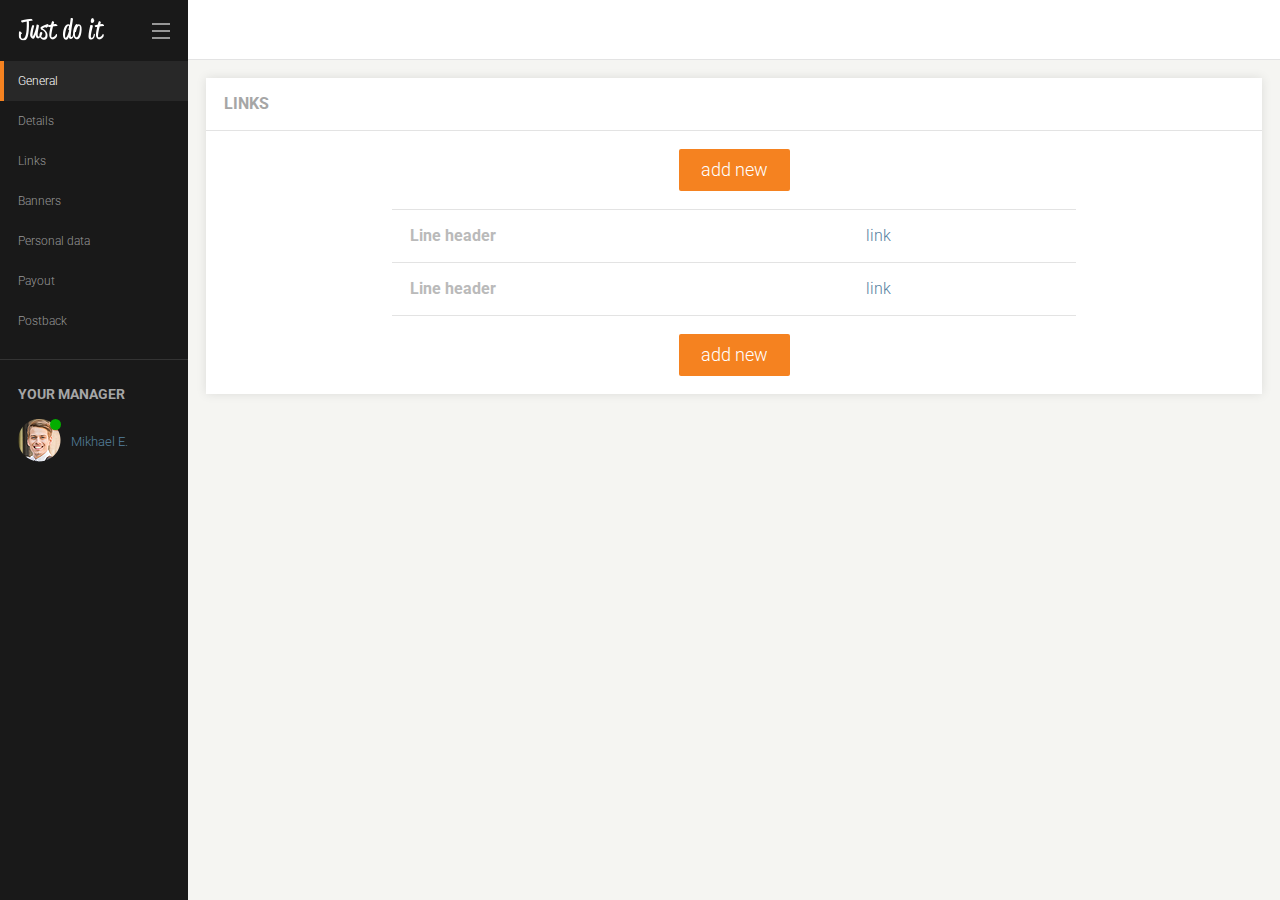
<file: app/index.html>
<!DOCTYPE html>
<html lang="en">
<head>
    <meta charset="utf-8">
    <meta http-equiv="X-UA-Compatible" content="IE=edge">
    <meta name="viewport" content="width=device-width, initial-scale=1">
    <!-- The above 3 meta tags *must* come first in the head; any other head content must come *after* these tags -->
    <title>Dashboard</title>

    <!-- GOOGLE FONTS -->
    <link href="https://fonts.googleapis.com/css?family=Roboto:300,400,500,700" rel="stylesheet">

    <link rel="stylesheet" href="css/style.css">

</head>
<body>
<!-- HEADER START -->
<header class="fixed-to-top header">
    <div class="flex-container container-fluid">
        <div class="user-control">
            <!--4 блока, 26мин 19 урок-->
        </div>
    </div>
</header>
<!-- HEADER END -->

<!-- SIDE BAR START -->
<aside class="aside fixed-to-top">
    <div class="menu-control flex-container align-items-center justify-sp-between">
        <div class="logo">
            <a href="">
                <img src="img/aside-logo.png" alt="">
            </a>
        </div>
        <div class="menu-btn">
            <span></span><span></span><span></span>
        </div>
    </div>
    <div class="aside-menu">
        <ul>
            <li class="active"><a href="index.html">General</a></li>
            <li><a href="details.html">Details</a></li>
            <li><a href="">Links</a></li>
            <li><a href="">Banners</a></li>
            <li><a href="">Personal data</a></li>
            <li><a href="payout.html">Payout</a></li>
            <li><a href="">Postback</a></li>
        </ul>
        <div class="your-manager">
            <h3 class="page-title small-title">Your manager</h3>
            <div class="manager-info flex-container align-items-center">
                <div class="manager-photo">
                    <img src="img/manager-img.png" alt="">
                    <div class="status online">
                        <!--offline-->
                    </div>
                </div>
                <a href="" class="link">Mikhael E.</a>
            </div>
        </div>
    </div>
</aside>
<!-- SIDE BAR END -->

<main>
    <div class="content-wrapper">
        <div class="panel links">
            <div class="panel-header">
                <h3 class="page-title">Links</h3>
            </div>
            <div class="panel-body">
                <div class="btn-row text-center">
                    <a href="" class="btn btn-action">add new</a>
                </div>
                <div class="container-sm">
                    <table class="table full-width">
                        <!--Сделать наполнение в таблице-->
                        <tr>
                            <td class="text-bold td-title">Line header</td>
                            <td><a href="" class="link large-link">link</a></td>
                        </tr>
                        <tr>
                            <td class="text-bold td-title">Line header</td>
                            <td><a href="" class="link large-link">link</a></td>
                        </tr>
                    </table>
                </div>
                <div class="btn-row text-center">
                    <a href="" class="btn btn-action">add new</a>
                </div>
            </div>
        </div>
    </div>
</main>

<!-- jQuery -->
<script src="https://ajax.googleapis.com/ajax/libs/jquery/1.12.4/jquery.min.js"></script>

</body>
</html>
</file>
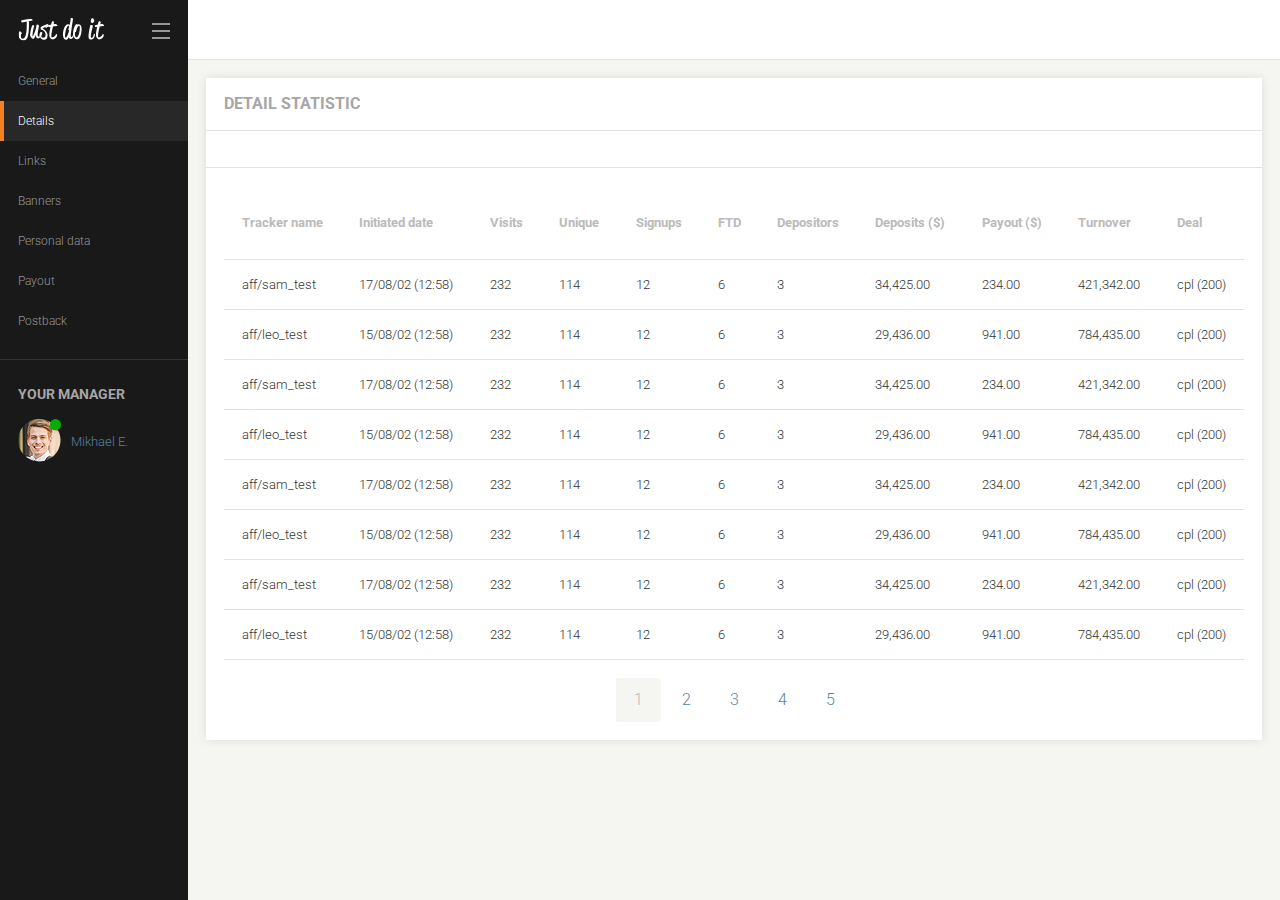
<file: app/details.html>
<!DOCTYPE html>
<html lang="en">
<head>
    <meta charset="utf-8">
    <meta http-equiv="X-UA-Compatible" content="IE=edge">
    <meta name="viewport" content="width=device-width, initial-scale=1">
    <!-- The above 3 meta tags *must* come first in the head; any other head content must come *after* these tags -->
    <title>Dashboard</title>

    <!-- GOOGLE FONTS -->
    <link href="https://fonts.googleapis.com/css?family=Roboto:300,400,500,700" rel="stylesheet">

    <link rel="stylesheet" href="css/style.css">

</head>
<body>
<!-- HEADER START -->
<header class="fixed-to-top header">
    <div class="flex-container container-fluid">
        <div class="user-control">
            <!--4 блока, 26мин 19 урок-->
        </div>
    </div>
</header>
<!-- HEADER END -->

<!-- SIDE BAR START -->
<aside class="aside fixed-to-top">
    <div class="menu-control flex-container align-items-center justify-sp-between">
        <div class="logo">
            <a href="">
                <img src="img/aside-logo.png" alt="">
            </a>
        </div>
        <div class="menu-btn">
            <span></span><span></span><span></span>
        </div>
    </div>
    <div class="aside-menu">
        <ul>
            <li><a href="index.html">General</a></li>
            <li class="active"><a href="details.html">Details</a></li>
            <li><a href="">Links</a></li>
            <li><a href="">Banners</a></li>
            <li><a href="">Personal data</a></li>
            <li><a href="payout.html">Payout</a></li>
            <li><a href="">Postback</a></li>
        </ul>
        <div class="your-manager">
            <h3 class="page-title small-title">Your manager</h3>
            <div class="manager-info flex-container align-items-center">
                <div class="manager-photo">
                    <img src="img/manager-img.png" alt="">
                    <div class="status online">
                        <!--offline-->
                    </div>
                </div>
                <a href="" class="link">Mikhael E.</a>
            </div>
        </div>
    </div>
</aside>
<!-- SIDE BAR END -->

<main>
    <div class="content-wrapper">
        <div class="panel details-statistic">
            <div class="panel-header">
                <h3 class="page-title">Detail statistic</h3>
            </div>
            <div class="date-picker text-center">
                <!-- blocks with dates -->
            </div>
            <div class="panel-body">
                <div class="container">
                    <table class="table full-width">
                        <thead>
                        <tr>
                            <th>
                                <div class="table-sort">Tracker name</div>
                            </th>
                            <th>
                                <div class="table-sort">Initiated date</div>
                            </th>
                            <th>
                                <div class="table-sort">Visits</div>
                            </th>
                            <th>
                                <div class="table-sort">Unique</div>
                            </th>
                            <th>
                                <div class="table-sort">Signups</div>
                            </th>
                            <th>
                                <div class="table-sort">FTD</div>
                            </th>
                            <th>
                                <div class="table-sort">Depositors</div>
                            </th>
                            <th>
                                <div class="table-sort">Deposits ($)</div>
                            </th>
                            <th>
                                <div class="table-sort">Payout ($)</div>
                            </th>
                            <th>
                                <div class="table-sort">Turnover</div>
                            </th>
                            <th>
                                <div class="table-sort">Deal</div>
                            </th>
                        </tr>
                        </thead>
                        <tr>
                            <td>aff/sam_test</td>
                            <td>17/08/02 (12:58)</td>
                            <td>232</td>
                            <td>114</td>
                            <td>12</td>
                            <td>6</td>
                            <td>3</td>
                            <td>34,425.00</td>
                            <td>234.00</td>
                            <td>421,342.00</td>
                            <td>cpl (200)</td>
                        </tr>
                        <tr>
                            <td>aff/leo_test</td>
                            <td>15/08/02 (12:58)</td>
                            <td>232</td>
                            <td>114</td>
                            <td>12</td>
                            <td>6</td>
                            <td>3</td>
                            <td>29,436.00</td>
                            <td>941.00</td>
                            <td>784,435.00</td>
                            <td>cpl (200)</td>
                        </tr>
                        <tr>
                            <td>aff/sam_test</td>
                            <td>17/08/02 (12:58)</td>
                            <td>232</td>
                            <td>114</td>
                            <td>12</td>
                            <td>6</td>
                            <td>3</td>
                            <td>34,425.00</td>
                            <td>234.00</td>
                            <td>421,342.00</td>
                            <td>cpl (200)</td>
                        </tr>
                        <tr>
                            <td>aff/leo_test</td>
                            <td>15/08/02 (12:58)</td>
                            <td>232</td>
                            <td>114</td>
                            <td>12</td>
                            <td>6</td>
                            <td>3</td>
                            <td>29,436.00</td>
                            <td>941.00</td>
                            <td>784,435.00</td>
                            <td>cpl (200)</td>
                        </tr>
                        <tr>
                            <td>aff/sam_test</td>
                            <td>17/08/02 (12:58)</td>
                            <td>232</td>
                            <td>114</td>
                            <td>12</td>
                            <td>6</td>
                            <td>3</td>
                            <td>34,425.00</td>
                            <td>234.00</td>
                            <td>421,342.00</td>
                            <td>cpl (200)</td>
                        </tr>
                        <tr>
                            <td>aff/leo_test</td>
                            <td>15/08/02 (12:58)</td>
                            <td>232</td>
                            <td>114</td>
                            <td>12</td>
                            <td>6</td>
                            <td>3</td>
                            <td>29,436.00</td>
                            <td>941.00</td>
                            <td>784,435.00</td>
                            <td>cpl (200)</td>
                        </tr>
                        <tr>
                            <td>aff/sam_test</td>
                            <td>17/08/02 (12:58)</td>
                            <td>232</td>
                            <td>114</td>
                            <td>12</td>
                            <td>6</td>
                            <td>3</td>
                            <td>34,425.00</td>
                            <td>234.00</td>
                            <td>421,342.00</td>
                            <td>cpl (200)</td>
                        </tr>
                        <tr>
                            <td>aff/leo_test</td>
                            <td>15/08/02 (12:58)</td>
                            <td>232</td>
                            <td>114</td>
                            <td>12</td>
                            <td>6</td>
                            <td>3</td>
                            <td>29,436.00</td>
                            <td>941.00</td>
                            <td>784,435.00</td>
                            <td>cpl (200)</td>
                        </tr>
                    </table>
                    <ul class="pagination text-center">
                        <li></li>
                        <li class="active"><a href="" class="link large-link">1</a></li>
                        <li><a href="" class="link large-link">2</a></li>
                        <li><a href="" class="link large-link">3</a></li>
                        <li><a href="" class="link large-link">4</a></li>
                        <li><a href="" class="link large-link">5</a></li>
                        <li></li>
                    </ul>
                </div>
            </div>
        </div>
    </div>
</main>

<!-- jQuery -->
<script src="https://ajax.googleapis.com/ajax/libs/jquery/1.12.4/jquery.min.js"></script>

</body>
</html>
</file>
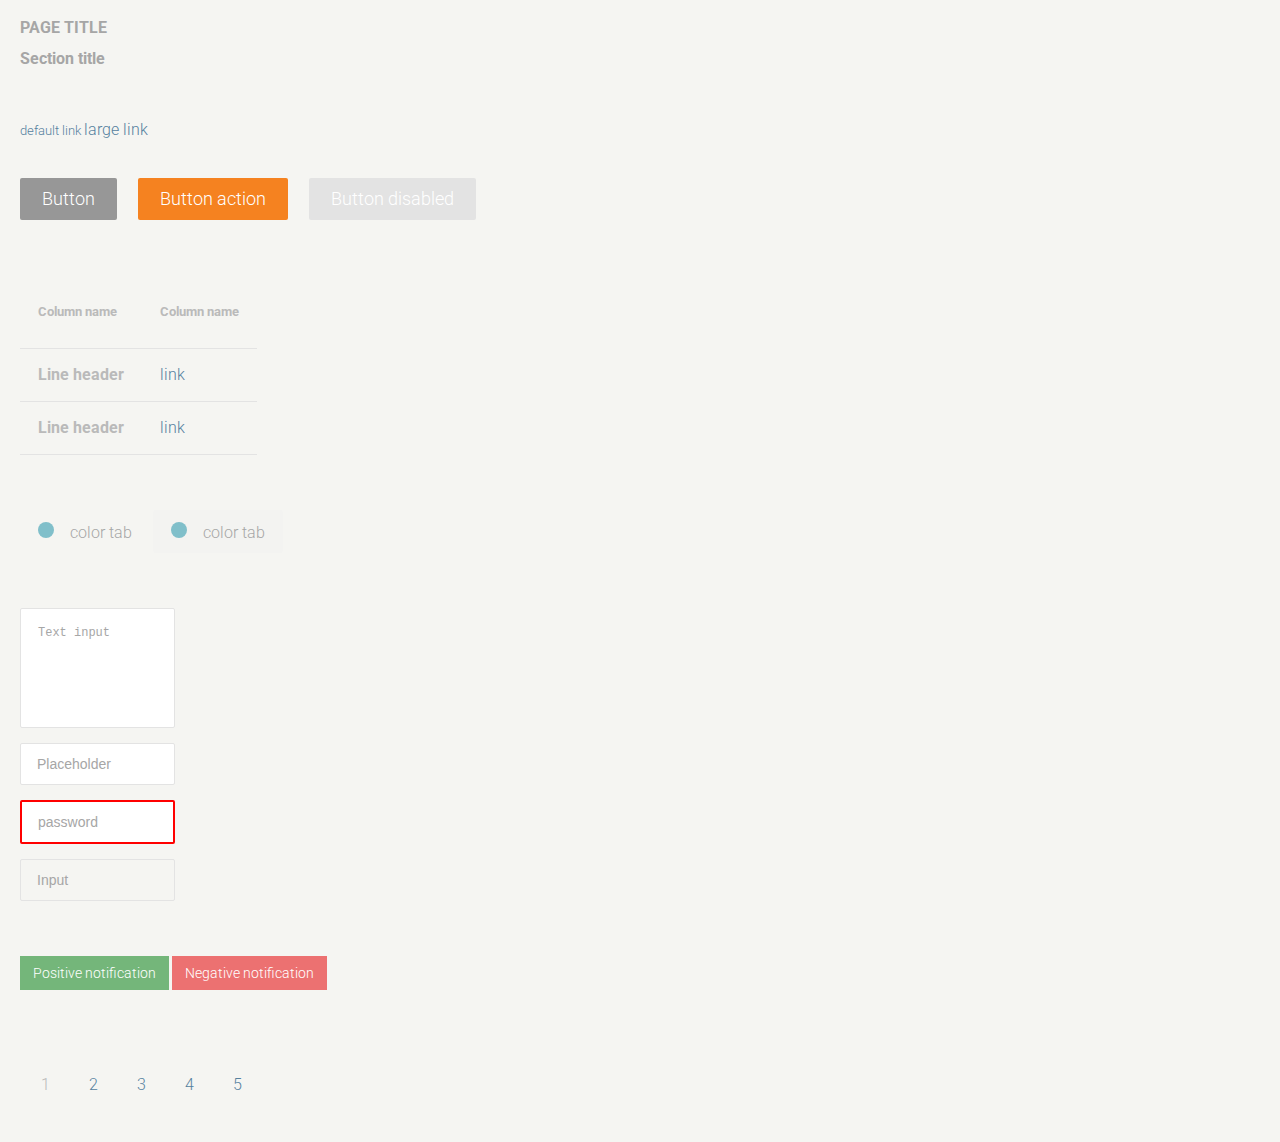
<file: app/guide.html>
<!DOCTYPE html>
<html lang="en">
<head>
    <meta charset="utf-8">
    <meta http-equiv="X-UA-Compatible" content="IE=edge">
    <meta name="viewport" content="width=device-width, initial-scale=1">
    <!-- The above 3 meta tags *must* come first in the head; any other head content must come *after* these tags -->
    <title>Dashboard</title>

    <!-- GOOGLE FONTS -->
    <link href="https://fonts.googleapis.com/css?family=Roboto:300,400,500,700" rel="stylesheet">

    <link rel="stylesheet" href="css/style.css">
</head>
<body>
<!-- Title -->
<div class="guide-wrap">
    <h2 class="page-title">Page title</h2>
    <h3 class="section-title">Section title</h3>
</div>
<!-- Links -->
<div class="guide-wrap">
    <a href="" class="link">default link</a>
    <a href="" class="link large-link">large link</a>
</div>
<!-- Buttons -->
<div class="guide-wrap">
    <a href="" class="btn btn-default">Button</a>
    <a href="" class="btn btn-action">Button action</a>
    <a href="" class="btn btn-disabled">Button disabled</a>
</div>

<!-- Tables -->
<div class="guide-wrap">
    <table class="table">
        <thead>
        <tr>
            <th>Column name</th>
            <th>
                <div class="table-sort">Column name</div>
            </th>
        </tr>
        </thead>
        <tr>
            <td class="text-bold td-title">Line header</td>
            <td><a href="" class="link large-link">link</a></td>
        </tr>
        <tr>
            <td class="text-bold td-title">Line header</td>
            <td><a href="" class="link large-link">link</a></td>
        </tr>
    </table>
</div>

<!-- Tabs -->
<div class="guide-wrap">
    <div class="color-tab">
        <div class="turquois-bg circle"></div>
        <span class="tab-title">color tab</span>
    </div>
    <div class="color-tab active">
        <div class="turquois-bg circle"></div>
        <span class="tab-title">color tab</span>
    </div>
</div>

<!-- Inputs -->
<div class="guide-wrap">
    <textarea class="form-control input-area" placeholder="Text input"></textarea>
    <input type="text" class="form-control" placeholder="Placeholder">
    <input type="password" class="form-control invalid" placeholder="password">

    <!--curcosor not-allowed bgc: xslightGrey-->
    <input type="text" class="form-control" placeholder="Input" disabled>
</div>

<!-- Notification -->
<div class="guide-wrap">
    <div class="notification success">
        <span>Positive notification</span>
    </div>
    <div class="notification fail">
        <span>Negative notification</span>
    </div>
</div>

<!-- Pagination -->
<div class="guide-wrap">
    <ul class="pagination">
        <li></li>
        <li class="active"><a href="" class="link large-link">1</a></li>
        <li><a href="" class="link large-link">2</a></li>
        <li><a href="" class="link large-link">3</a></li>
        <li><a href="" class="link large-link">4</a></li>
        <li><a href="" class="link large-link">5</a></li>
        <li></li>
    </ul>
</div>
<!-- jQuery -->
<script src="https://ajax.googleapis.com/ajax/libs/jquery/1.12.4/jquery.min.js"></script>
</body>
</html>
</file>
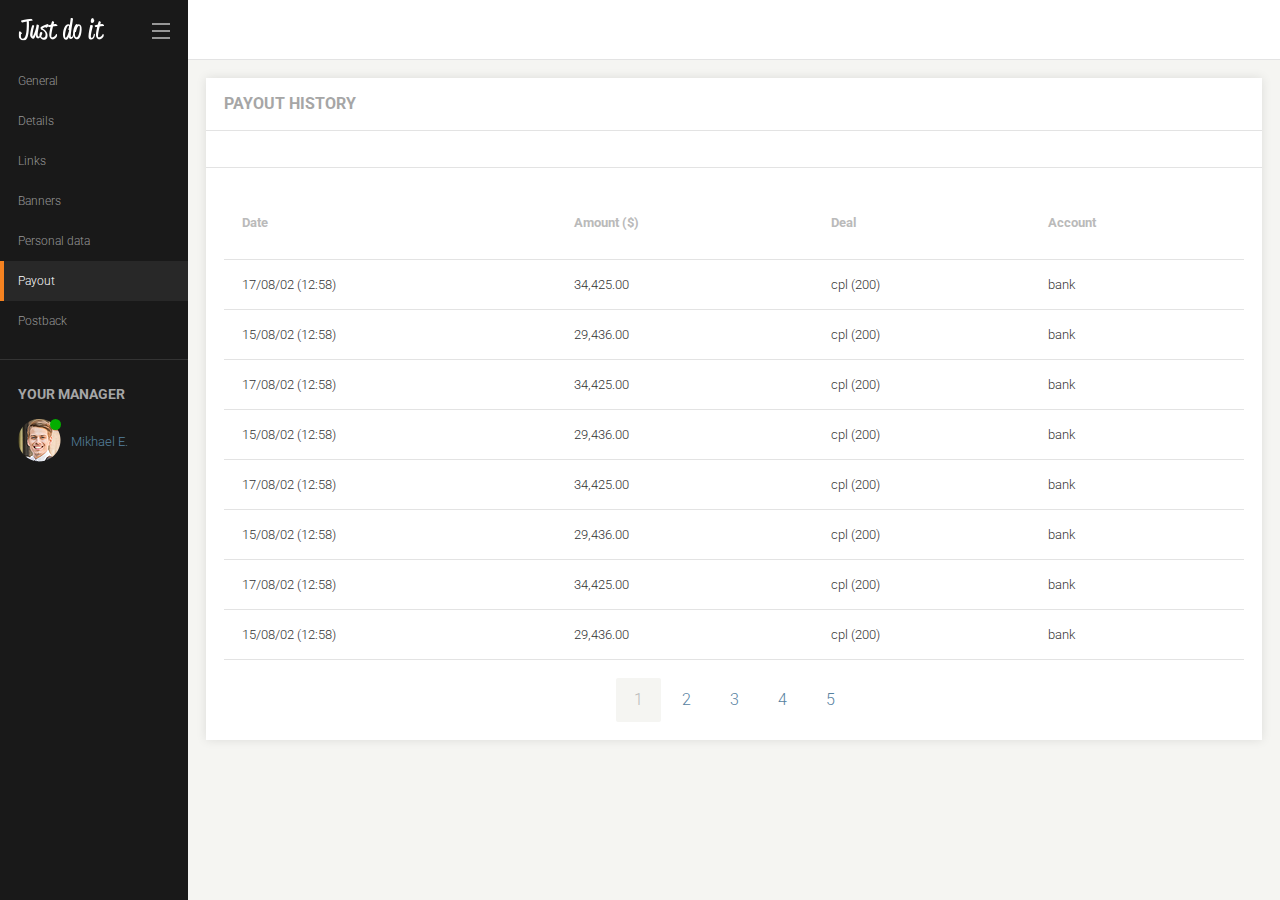
<file: app/payout.html>
<!DOCTYPE html>
<html lang="en">
<head>
    <meta charset="utf-8">
    <meta http-equiv="X-UA-Compatible" content="IE=edge">
    <meta name="viewport" content="width=device-width, initial-scale=1">
    <!-- The above 3 meta tags *must* come first in the head; any other head content must come *after* these tags -->
    <title>Dashboard</title>

    <!-- GOOGLE FONTS -->
    <link href="https://fonts.googleapis.com/css?family=Roboto:300,400,500,700" rel="stylesheet">

    <link rel="stylesheet" href="css/style.css">

</head>
<body>
<!-- HEADER START -->
<header class="fixed-to-top header">
    <div class="flex-container container-fluid">
        <div class="user-control">
            <!--4 блока, 26мин 19 урок-->
        </div>
    </div>
</header>
<!-- HEADER END -->

<!-- SIDE BAR START -->
<aside class="aside fixed-to-top">
    <div class="menu-control flex-container align-items-center justify-sp-between">
        <div class="logo">
            <a href="">
                <img src="img/aside-logo.png" alt="">
            </a>
        </div>
        <div class="menu-btn">
            <span></span><span></span><span></span>
        </div>
    </div>
    <div class="aside-menu">
        <ul>
            <li><a href="index.html">General</a></li>
            <li><a href="details.html">Details</a></li>
            <li><a href="">Links</a></li>
            <li><a href="">Banners</a></li>
            <li><a href="">Personal data</a></li>
            <li class="active"><a href="payout.html">Payout</a></li>
            <li><a href="">Postback</a></li>
        </ul>
        <div class="your-manager">
            <h3 class="page-title small-title">Your manager</h3>
            <div class="manager-info flex-container align-items-center">
                <div class="manager-photo">
                    <img src="img/manager-img.png" alt="">
                    <div class="status online">
                        <!--offline-->
                    </div>
                </div>
                <a href="" class="link">Mikhael E.</a>
            </div>
        </div>
    </div>
</aside>
<!-- SIDE BAR END -->

<main>
    <div class="content-wrapper">
        <!--payout history, добавить таблицу с пагинацией внизу + соответствующая линка активна в aside-->
        <div class="panel payout-history">
            <div class="panel-header">
                <h3 class="page-title">Payout history</h3>
            </div>
            <div class="date-picker text-center">
                <!-- blocks with dates -->
            </div>
            <div class="panel-body">
                <div class="container">
                    <table class="table full-width">
                        <!-- TO DO: change header title width for each  -->
                        <thead>
                        <tr>
                            <th>
                                <div class="table-sort"><span>Date</span></div>
                            </th>
                            <th>
                                <div class="table-sort">Amount ($)</div>
                            </th>
                            <th>
                                <div class="table-sort">Deal</div>
                            </th>
                            <th>
                                <div class="table-sort">Account</div>
                            </th>
                        </tr>
                        </thead>
                        <tr>
                            <td>17/08/02 (12:58)</td>
                            <td>34,425.00</td>
                            <td>cpl (200)</td>
                            <td>bank</td>
                        </tr>
                        <tr>
                            <td>15/08/02 (12:58)</td>
                            <td>29,436.00</td>
                            <td>cpl (200)</td>
                            <td>bank</td>
                        </tr>
                        <tr>
                            <td>17/08/02 (12:58)</td>
                            <td>34,425.00</td>
                            <td>cpl (200)</td>
                            <td>bank</td>
                        </tr>
                        <tr>
                            <td>15/08/02 (12:58)</td>
                            <td>29,436.00</td>
                            <td>cpl (200)</td>
                            <td>bank</td>
                        </tr>
                        <tr>
                            <td>17/08/02 (12:58)</td>
                            <td>34,425.00</td>
                            <td>cpl (200)</td>
                            <td>bank</td>
                        </tr>
                        <tr>
                            <td>15/08/02 (12:58)</td>
                            <td>29,436.00</td>
                            <td>cpl (200)</td>
                            <td>bank</td>
                        </tr>
                        <tr>
                            <td>17/08/02 (12:58)</td>
                            <td>34,425.00</td>
                            <td>cpl (200)</td>
                            <td>bank</td>
                        </tr>
                        <tr>
                            <td>15/08/02 (12:58)</td>
                            <td>29,436.00</td>
                            <td>cpl (200)</td>
                            <td>bank</td>
                        </tr>
                    </table>
                    <ul class="pagination text-center">
                        <li></li>
                        <li class="active"><a href="" class="link large-link">1</a></li>
                        <li><a href="" class="link large-link">2</a></li>
                        <li><a href="" class="link large-link">3</a></li>
                        <li><a href="" class="link large-link">4</a></li>
                        <li><a href="" class="link large-link">5</a></li>
                        <li></li>
                    </ul>
                </div>
            </div>
        </div>
    </div>
</main>

<!-- jQuery -->
<script src="https://ajax.googleapis.com/ajax/libs/jquery/1.12.4/jquery.min.js"></script>

</body>
</html>
</file>
<file: app/css/style.css>
*{-webkit-box-sizing:border-box;box-sizing:border-box}body{margin:0;color:#333;font-family:"Roboto",sans-serif;font-size:12px;line-height:1;font-weight:300;background-color:#f5f5f2}h1,h2,h3,h4,h5,h6,p{margin:0}ul,ol{margin:0;padding:0;list-style:none}a{color:inherit;text-decoration:none}img{max-width:100%}input,textarea,button{outline:none;border:none}textarea{resize:vertical}button{cursor:pointer}label{margin-bottom:0}.text-bold{font-weight:700}.text-center{text-align:center}.text-left{text-align:left}.flex-container{display:-webkit-box;display:-webkit-flex;display:-ms-flexbox;display:flex}.align-items-center{-webkit-box-align:center;-webkit-align-items:center;-ms-flex-align:center;align-items:center}.justify-sp-between{-webkit-box-pack:justify;-webkit-justify-content:space-between;-ms-flex-pack:justify;justify-content:space-between}.fixed-to-top{position:fixed;z-index:99;top:0}.section-title,.page-title{font-size:16px;color:#a6a6a6;font-weight:700}.page-title{text-transform:uppercase}.page-title.small-title{font-size:14px}.link{font-size:13px;color:#56819f}.link.large-link{font-size:16px}.link:hover{color:#ffa200}.btn{padding:12px 22px;font-size:18px;color:#fff;-webkit-border-radius:2px;border-radius:2px;display:inline-block}.btn+.btn{margin-left:18px}.btn.btn-default{background-color:#979797}.btn.btn-default:hover{background-color:#bababa}.btn.btn-action{background-color:#f58220}.btn.btn-action:hover{background-color:#ffa200}.btn.btn-disabled{background-color:#e3e3e3}.btn.btn-disabled:hover{background-color:#e3e3e3;cursor:not-allowed}.table{border-collapse:collapse;font-size:13px}.table.full-width{width:100%}.table tbody tr:hover{background-color:#f1f3f3}.table tr:last-child td{border-bottom:1px solid #e3e3e3}.table tr th{padding:30px 18px;color:#bababa;text-align:left}.table tr td{border-top:1px solid #e3e3e3;padding:18px}.table tr td.td-title{font-size:16px;color:#bababa}.table .table-sort{color:#bababa;padding:8px 10px;margin:-8px -10px;-webkit-border-radius:2px;border-radius:2px;cursor:pointer;display:inline-block}.table .table-sort:hover{color:#333;background-color:#f5f5f2}.turquois-bg{background-color:#80bfca}.pagination li.active a,.pagination li a:hover{background-color:#f5f5f2;color:#bababa;-webkit-border-radius:2px;border-radius:2px}.pagination{padding-top:18px}.pagination li{display:inline-block}.pagination li a{display:inline-block;padding:14px 18px}.circle{display:inline-block;height:16px;width:16px;-webkit-border-radius:50%;border-radius:50%}.color-tab{cursor:pointer;display:inline-block;padding:12px 18px;-webkit-border-radius:3px;border-radius:3px;color:#a6a6a6}.color-tab .tab-title{font-weight:300;font-size:16px;margin-left:13px}.color-tab:hover{background-color:#f3f3f1}.color-tab.active{background-color:#f3f3f1}textarea.input-area{font-size:12px;height:120px;max-width:155px;padding:17px;resize:none}.form-control{border:1px solid #e3e3e3;-webkit-border-radius:2px;border-radius:2px;color:#a6a6a6;font-size:14px;display:block;padding:12px 16px;max-width:155px}.form-control::-webkit-input-placeholder{color:#a6a6a6}.form-control::-moz-placeholder{color:#a6a6a6}.form-control:-ms-input-placeholder{color:#a6a6a6}.form-control::placeholder{color:#a6a6a6}.form-control:hover{cursor:pointer;border-color:#b1b1b1;color:#333}.form-control:hover::-webkit-input-placeholder{color:#333}.form-control:hover::-moz-placeholder{color:#333}.form-control:hover:-ms-input-placeholder{color:#333}.form-control:hover::placeholder{color:#333}.form-control:focus{color:#333;border-color:#e3e3e3}.form-control:focus::-webkit-input-placeholder{color:#333}.form-control:focus::-moz-placeholder{color:#333}.form-control:focus:-ms-input-placeholder{color:#333}.form-control:focus::placeholder{color:#333}.form-control.disabled,.form-control:disabled{cursor:not-allowed;background-color:#f5f5f2}.form-control.disabled:hover,.form-control:hover:disabled{color:#a6a6a6;border-color:#e3e3e3}.form-control.disabled::-webkit-input-placeholder,.form-control:disabled::-webkit-input-placeholder{color:#a6a6a6}.form-control.disabled::-moz-placeholder,.form-control:disabled::-moz-placeholder{color:#a6a6a6}.form-control.disabled:-ms-input-placeholder,.form-control:disabled:-ms-input-placeholder{color:#a6a6a6}.form-control.disabled::placeholder,.form-control:disabled::placeholder{color:#a6a6a6}.form-control.invalid{border:2px solid red}.notification{padding:10px 13px;font-size:14px;font-weight:300;color:#fff;display:inline-block}.notification.success{background-color:#74b67a}.notification.success:hover{background-color:#04ae00;cursor:pointer}.notification.fail{background-color:#ec7171}.notification.fail:hover{background-color:#de5252;cursor:pointer}.container-fluid{padding:18px}.container-sm{max-width:684px;margin:0 auto}.container-full{width:100%}.header{background-color:#fff;border-bottom:1px solid #e3e3e3;right:0;left:0;height:60px}.aside .aside-menu ul li.active a,.aside .aside-menu ul li a:hover{background-color:#282828;color:#fff;border-left-color:#f58220}.aside{background-color:#191919;width:188px;height:100vh;left:0;z-index:100;overflow-y:auto}.aside .menu-control{padding:18px}.aside .menu-control .menu-btn{cursor:pointer}.aside .menu-control .menu-btn span{display:block;width:18px;height:2px;background-color:#979797}.aside .menu-control .menu-btn span+span{margin-top:5px}.aside .aside-menu ul li{color:#979797}.aside .aside-menu ul li a{display:block;padding:14px;border-left:4px solid transparent}.your-manager{padding:27px 18px;border-top:1px solid #333;margin-top:18px}.your-manager .manager-info{margin-top:18px}.your-manager .manager-info .manager-photo{position:relative;margin-right:10px}.your-manager .manager-info .manager-photo .status{width:11px;height:11px;-webkit-border-radius:50%;border-radius:50%;position:absolute;right:0;top:0}.your-manager .manager-info .manager-photo .status.online{background-color:#04ae00}.your-manager .manager-info .manager-photo .status.offline{background-color:red}.content-wrapper{padding:18px;height:-webkit-calc(100vh - 60px);height:calc(100vh - 60px);overflow-y:auto}.panel{background-color:#fff;-webkit-box-shadow:0 0 10px 0 rgba(0,0,0,0.1);box-shadow:0 0 10px 0 rgba(0,0,0,0.1)}.panel+.panel{margin-top:18px}.panel .panel-header,.panel .date-picker{border-bottom:1px solid #e3e3e3;padding:18px}.panel .panel-body{padding:18px}.guide-wrap{padding:20px}.guide-wrap>*{margin-bottom:15px}main{padding-left:188px;padding-top:60px}.links .table{margin:18px 0}
</file>
